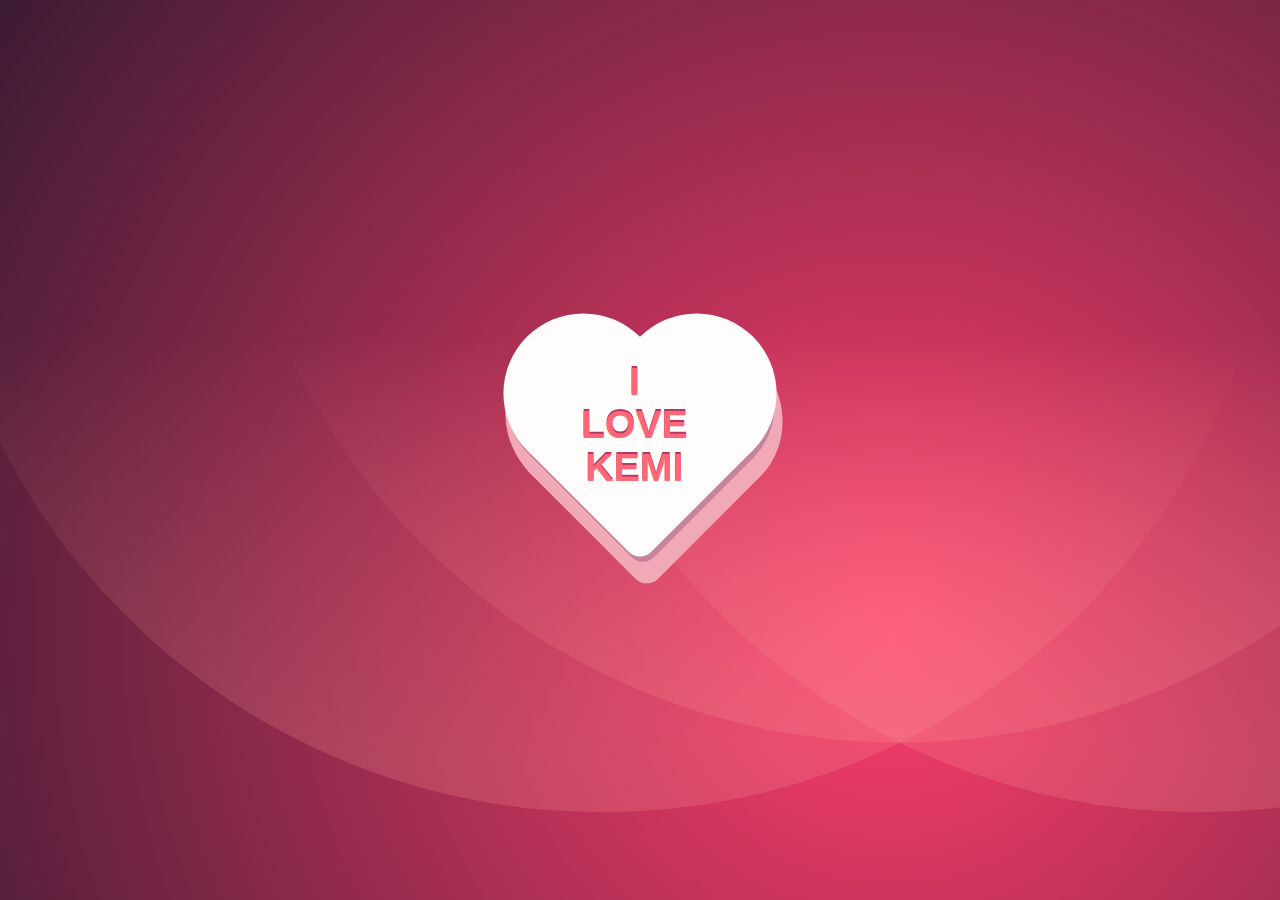
<file: index.html>
<!DOCTYPE html>
<html lang="en">
<head>
    <meta charset="UTF-8">
    <meta http-equiv="X-UA-Compatible" content="IE=edge">
    <meta name="viewport" content="width=device-width, initial-scale=1.0">
    <title>Meu Amor</title>
    <link rel="stylesheet" href="style.css">

</head>
<body title="CLICA NO CORAÇÃO">
    <a href="pag02.html" target="_self">
        <div id="container">
            <div class="heart">
                <div class="shape">
                    <span>
                        <h1 class="message">I Love Kemi</h1>
                    </span>
                </div>
                <div class="shape"></div>
                <div class="shape"></div>
            </div>
            <div class="stars"></div>
            <div class="stars"></div>
        </div>
    </a>
</body>
</html>
</file>
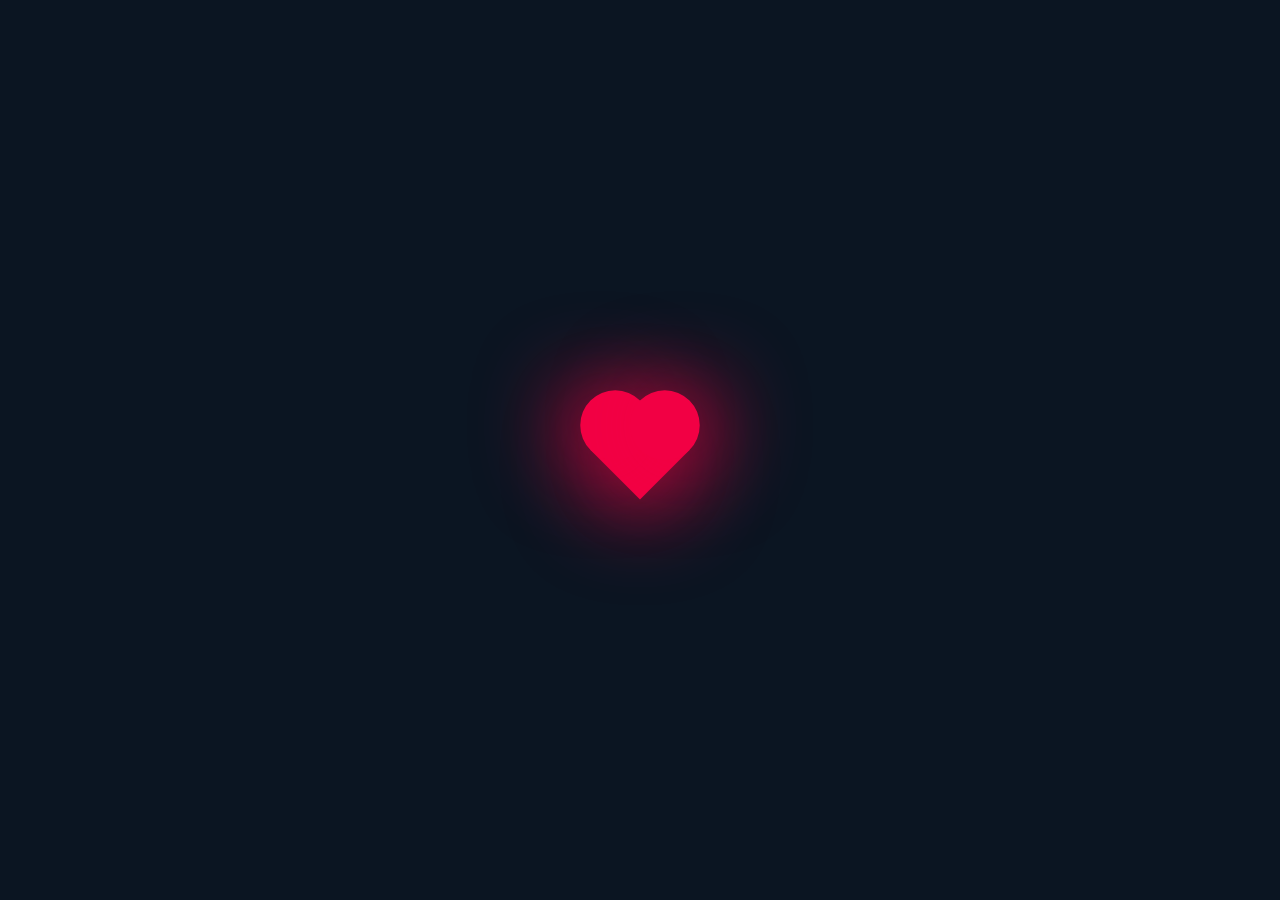
<file: pag02.html>
<!DOCTYPE html>
<html lang="en">
<head>
    <meta charset="UTF-8">
    <meta http-equiv="X-UA-Compatible" content="IE=edge">
    <meta name="viewport" content="width=device-width, initial-scale=1.0">
    <title>Coração</title>
    <link rel="stylesheet" href="coração.css">
</head>
<body title="Eu Te Amo Kemilly ❤️">
    <div class="heart"></div>
</body>
</html>
</file>
<file: style.css>
*{
    box-sizing: border-box;
}
*::before, *::after{
    box-sizing: border-box;
}

body{
    font-family: 'Gill Sans', sans-serif;
    background-color: #30192F;
background-image: url("data:image/svg+xml,%3Csvg xmlns='http://www.w3.org/2000/svg' width='100%25' height='100%25' viewBox='0 0 800 400'%3E%3Cdefs%3E%3CradialGradient id='a' cx='396' cy='281' r='514' gradientUnits='userSpaceOnUse'%3E%3Cstop offset='0' stop-color='%23FE3D6C'/%3E%3Cstop offset='1' stop-color='%2330192F'/%3E%3C/radialGradient%3E%3ClinearGradient id='b' gradientUnits='userSpaceOnUse' x1='400' y1='148' x2='400' y2='333'%3E%3Cstop offset='0' stop-color='%23FC9995' stop-opacity='0'/%3E%3Cstop offset='1' stop-color='%23FC9995' stop-opacity='0.5'/%3E%3C/linearGradient%3E%3C/defs%3E%3Crect fill='url(%23a)' width='800' height='400'/%3E%3Cg fill-opacity='0.43'%3E%3Ccircle fill='url(%23b)' cx='267.5' cy='61' r='300'/%3E%3Ccircle fill='url(%23b)' cx='532.5' cy='61' r='300'/%3E%3Ccircle fill='url(%23b)' cx='400' cy='30' r='300'/%3E%3C/g%3E%3C/svg%3E");
background-attachment: fixed;
background-size: cover;
    min-height: 100vh;
    margin: 0;
    line-height: 1.5;
    display: flex;
    align-items: center;
    justify-content: center;
}

#container{
    width: 20rem;
    height: 18rem;
}

span {
    position: absolute;
    z-index: 1;
    width: 7rem;
    background: #fefdfb;
    height: 8rem;
    text-align: center;
    transform: rotate(-45deg);
}

h1{
    margin: 0;
    font-size: 2.45rem;
    font-weight: 800;
    line-height: 1.1;
    color: transparent;
    background: #b63667;
    -webkit-background-clip: text;
    background-clip: text;
    text-transform: uppercase;
    text-shadow: 0 0.125rem 0 #ff6678;
}

.heart{
    position: relative;
}

.heart .shape{
    position: absolute;
    top: 4rem;
    left: 5rem;
    width: 10rem;
    height: 10rem;
    border-radius: 1rem 0;
    background: #fefdfb;
    transform: rotate(45deg);
}

.heart .shape:nth-child(2){
    z-index: -2;
    top: 5.5rem;
    left: 5rem;
    width: 10.5rem;
    height: 10rem;
    background: #f2a9b7;
}

.heart .shape:nth-child(3){
    z-index: -1;
    top: 4.75rem;
    left: 5rem;
    width: 10rem;
    height: 9.5rem;
    background: #c6839b;
}

.heart .shape::before, 
.heart .shape::after{
    position: absolute;
    content: "";
    width: inherit;
    height: inherit;
    background: inherit;
    border-radius: 100%;
}

.heart .shape::before{
    right: 5rem;
}
.heart .shape::after{
    bottom: 5rem;
}
</file>
<file: coração.css>
body{
    margin: 0;
    padding: 0;
    min-height: 100vh;
    display: flex;
    align-items: center;
    justify-content: center;
    background: #0b1522;
}
.heart{
    height: 70px;
    width: 70px;
    background: #f20044;
    position: relative;
    transform: rotate(-45deg);
    box-shadow: -10px 10px 90px #f20044;
    animation: heart 0.6s linear infinite;
}
@keyframes heart{
    0%{
        transform: rotate(-45deg) scale(1.07);
    }
    80%{
        transform: rotate(-45deg) scale(1.0);
    }
    100%{
        transform: rotate(-45deg) scale(0.8);
    }
}
.heart:before{
    content: '';
    position: absolute;
    height: 70px;
    width: 70px;
    background: #f20044;
    top: -50%;
    border-radius: 50px;
    box-shadow: -10px -10px 90px #f20044;
}
.heart:after{
    content: '';
    position: absolute;
    height: 70px;
    width: 70px;
    background: #f20044;
    right: -50%;
    border-radius: 50px;
    box-shadow: 10px 10px 90px #f20044;
}
</file>
